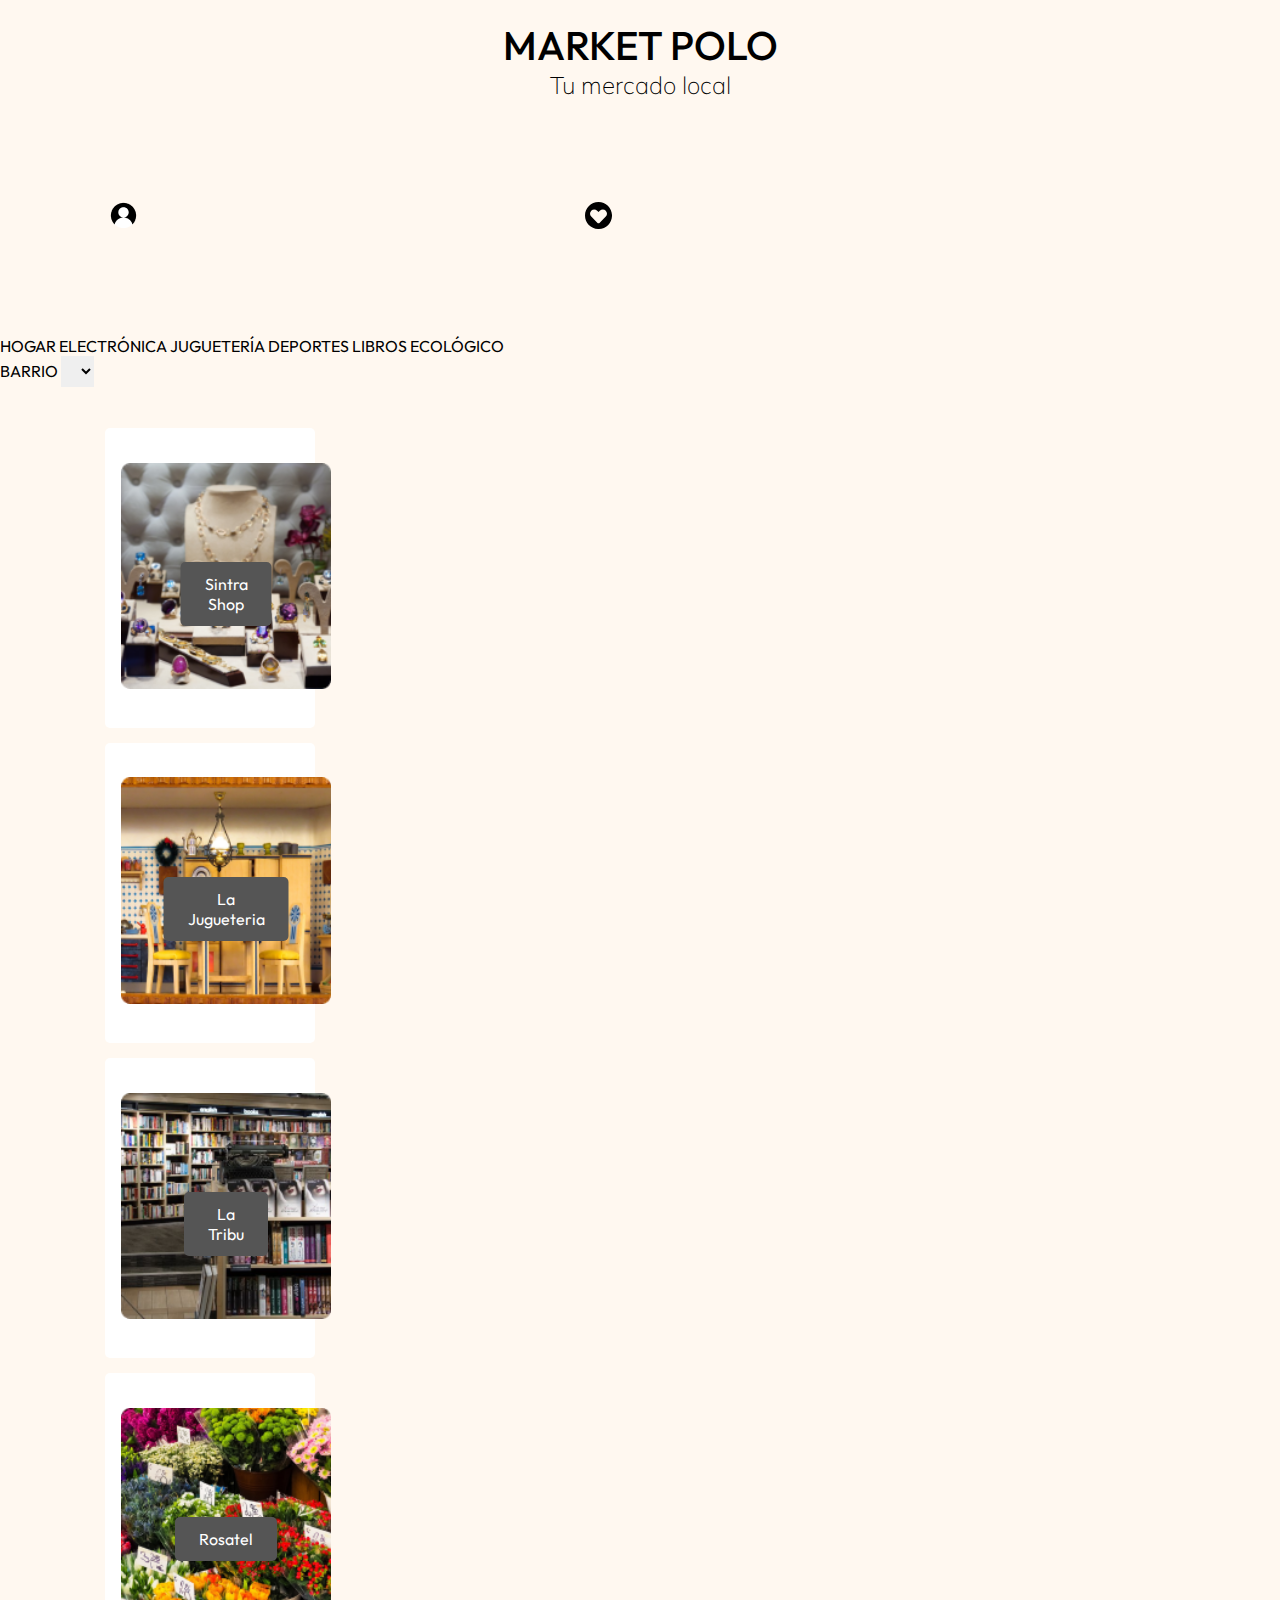
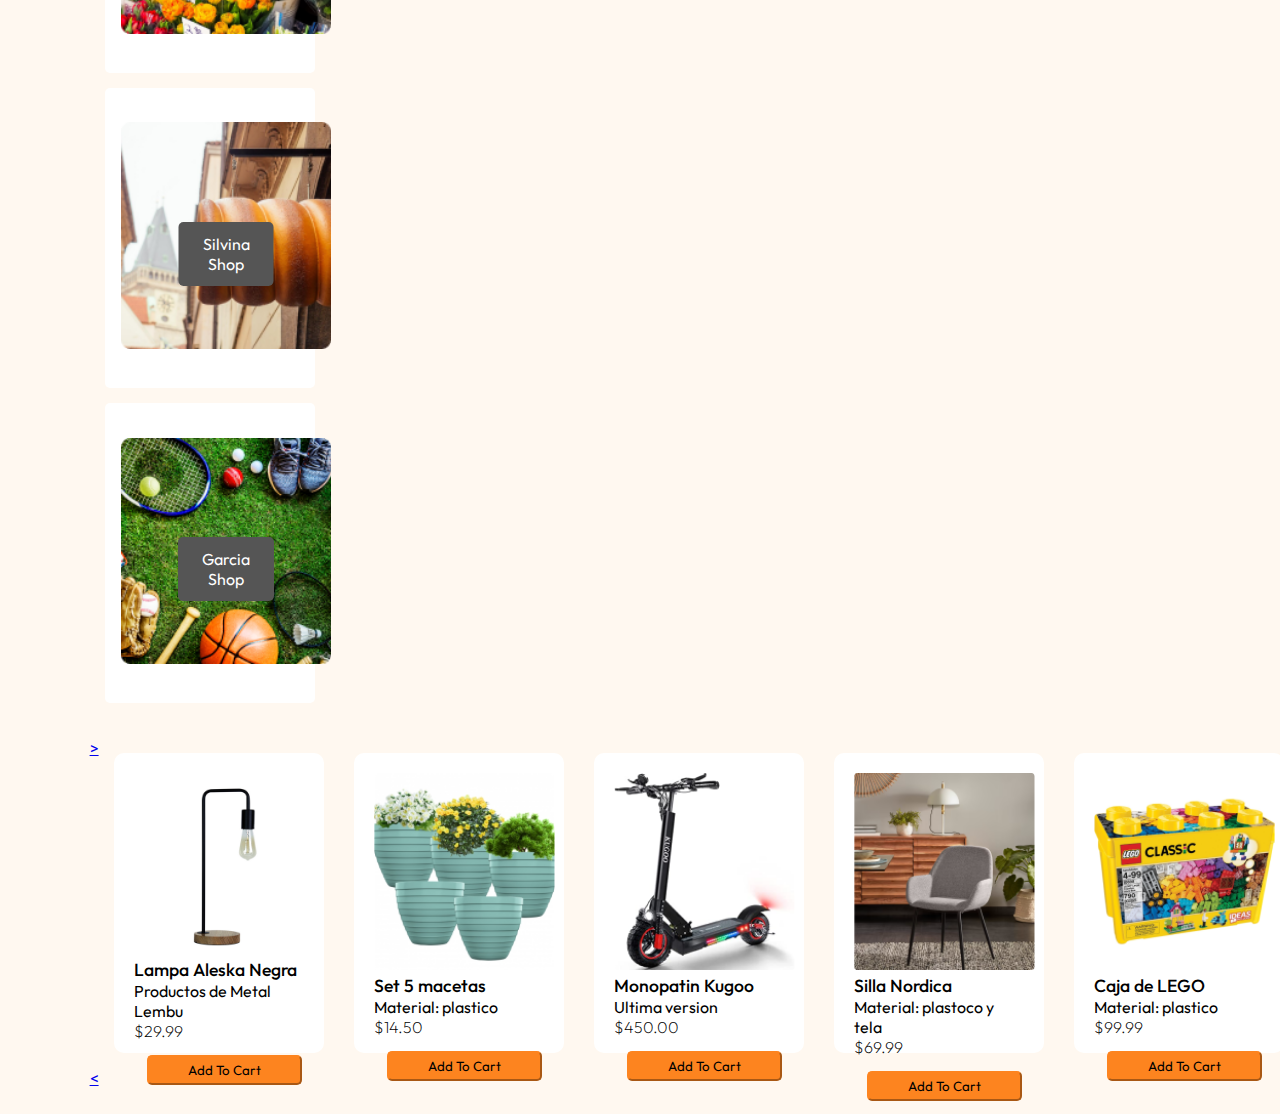
<file: html/products.html>
<!DOCTYPE html>
<html lang="en">
  <head>
    <meta charset="UTF-8" />
    <meta http-equiv="X-UA-Compatible" content="IE=edge" />
    <meta name="viewport" content="width=device-width, initial-scale=1.0" />
    <link rel="stylesheet" href="/css/style.css" />
    <link rel="stylesheet" href="/css/products.css" />
    <link
      href="https://fonts.googleapis.com/css2?family=Mulish&family=Outfit:wght@100;200;400;500;700&display=swap"
      rel="stylesheet"
    />
    <title>Listado de productos</title>
  </head>
  <body>
    <header>
      <nav>
        <div class="logo">
          <h1>MARKET POLO</h1>
          <h2>Tu mercado local</h2>
        </div>
        <button>
          <img src="/images/user-logo-svg-1.png" alt="user-icon" />
        </button>
        <button>
          <a href="/html/cart.html" src="/images/logo_carrito_1.png" alt="cart-icon" /></a>
        </button>
        <button>
          <img src="/images/cora_1.svg" alt="favorite-icon" />
        </button>
        <ul>
          <li type="button">HOGAR</li>
          <li type="button">ELECTRÓNICA</li>
          <li type="button">JUGUETERÍA</li>
          <li type="button">DEPORTES</li>
          <li type="button">LIBROS</li>
          <li type="button">ECOLÓGICO</li>
        </ul>
        <label for="BARRIO">BARRIO</label>
        <select name="BARRIO" id="BARRIO"></select>
      </nav>
    </header>

    <main>
      <!-- I dont know how to do carusel to scroll "small icons" the shops-->

      <section class="Shops">
        <div class="container">
          <img
            src="/images/Rectangle 48.png"
            alt="SintraShop-logo"
          />
          <button class="btn">Sintra Shop</button>
        </div>

        <div class="container">
          <img
            src="/images/Rectangle 47.png"
            alt="LaJugueteria-logo"
          />
          <button class="btn">La Jugueteria</button>
        </div>

        <div class="container">
          <img src="/images/Rectangle 49.png" alt="LaTribu-food" />
          <button class="btn">La Tribu</button>
        </div>

        <div class="container">
          <img src="/images/Rectangle 50.png" alt="Rosatel-logo" />
          <button class="btn">Rosatel</button>
        </div>

        <div class="container">
          <img
            src="/images/woman-with-appetite-eats-traditional-czech-sweet-trdelnik-prague-street_175356-6408 1.png"
            alt="SilvinaShop-logo"
          />
          <button class="btn">Silvina Shop</button>
        </div>

        <div class="container">
          <img
            src="/images/sports-tools 1.png"
            alt="GarciaShop-logo"
          />
          <button class="btn">Garcia Shop</button>
        </div>
      </section>

      <!-- I dont know how to do carusel to scroll "small icons" the shops-->
      <br />
      <section class="Items">
        <a
          class="carousel-control-prev"
          href="#carouselIndicators"
          role="button"
          data-slide="prev"
        >
          <span class="carousel-control-prev-icon"></span>
          <span class="sr-only">></span>
        </a>
        <article>
          <img
            src="/images/SKU284064 1.png"
            alt="Lampa Aleska Negra-logo"
          />
          <h4>Lampa Aleska Negra</h4>
          <h5>Productos de Metal Lembu</h5>
          <p>$29.99</p>
          <button type="button">Add To Cart</button>
        </article>

        <article>
          <img
            src="/images/Rectangle 100.png"
            alt="Set 5 macetas-logo"
          />
          <h4>Set 5 macetas</h4>
          <h5>Material: plastico</h5>
          <p>$14.50</p>
          <button type="button">Add To Cart</button>
        </article>

        <article>
          <img
            src="/images/Rectangle 101.png"
            alt="Monopatin Kugoo"
          />
          <h4>Monopatin Kugoo</h4>
          <h5>Ultima version</h5>
          <p>$450.00</p>
          <button type="button">Add To Cart</button>
        </article>

        <article>
          <img
            src="/images/Rectangle 56.png"
            alt="Silla Nordica-logo"
          />
          <h4>Silla Nordica</h4>
          <h5>Material: plastoco y tela</h5>
          <p>$69.99</p>
          <button type="button">Add To Cart</button>
        </article>

        <article>
          <img
            src="/images/Rectangle 66.png"
            alt="Caja de LEGO-logo"
          />
          <h4>Caja de LEGO</h4>
          <h5>Material: plastico</h5>
          <p>$99.99</p>
          <button type="button">Add To Cart</button>
        </article>
      </section>

      <a
        class="carousel-control-next"
        href="#carouselIndicators"
        role="button"
        data-slide="next"
      >
        <span class="carousel-control-next-icon"></span>
        <span class="sr-only"><</span>
      </a>
    </main>
  </body>
</html>
</file>
<file: css/style.css>
/* BODY */
body{
    color: rgb(0, 0, 0);
    background-color: #FFF8F0;
  }

/* HEADER */
header{
    background-color: #FFF8F0;
}

header h1{
    font-family: 'Outfit', sans-serif;
    font-size: 40px;
    font-weight: 500;
    margin-bottom: 0%;
    margin-top: 0.5em;
}

header h2{
    font-family: 'Mulish', sans-serif;
    padding: 0%;
    font-weight: 100;
    align-items:flex-end;
    margin-top: 0%;
    font-stretch: extra-expanded;
    
}

header div.logo{
    display: flex;
    flex-direction: column;
    align-content: center;
    align-items: center;
    width: fit-content;
    height: fit-content;
    margin: auto;
    position: relative;
    font-stretch: extra-expanded;
    grid-column-start: 2;
}

nav.top{
    display: grid;
    grid-template-columns: 25% 50% 25%;

}
nav.top div.buttons{
    align-self: center;
    margin-left: 20%;
    margin-right: 10%;
}
nav button{
  background: none;
  color: inherit;
  border: none;
  padding: 0;
  font: inherit;
  cursor: pointer;
  outline: inherit;
  padding: 0 0.5em 0 0.5em;
}
nav.bottom {
  display: grid;
  width: 100%;
  grid-template-columns: 60% 40%;
}

li{

  display: inline-block;
  list-style-type: none;
  align-items: flex-start

}
div.secciones{
  display: flex;
  justify-content: space-around;
  align-self: flex-start;
}

ul li a{
  background-color: white;
  font-family: 'Mulish', sans-serif;
  font-weight: bold;
  font-size: small;
  color: black;
  text-decoration: none;
  padding: 0.5em 1em 0.5em 1em;
  margin: 0 1em 0 1em;
  align-items: baseline;
}

select{
  font-family: 'Mulish', sans-serif;
  font-weight: bold;
  padding: 0.5em 0.5em 0.5em 0.5em;
  border: none;
}
input{
  padding: 0.5em 1em 0.5em 1em;
  border: none;
  margin: 0;
}

/* MAIN */
main {
  font-family: "Outfit";
  align-items: center;
  align-content: center;
  margin-left: 5%;
  margin-right: 5%;
  max-width: 1440px;
  padding: 3%;
}

main h2 {
  font-size: 48px;
  font-weight: bold;
  color: #ff7b01;
  text-align: center;
  margin-bottom: 20px;
}

main h3 {
  font-size: 20px;
  font-weight: 500;
  text-align: center;
  margin-top: 30px;
}

h4 {
  font-size: 1.1em;
  font-weight: 500;
}

h5 {
  font-weight: 400;
  font-size: 1em;
}

main p {
  font-size: 1em;
  font-weight: 200;
}

.tiendas {
  display: grid;
  grid-template-columns: 2fr 2fr 2fr 2fr;
  padding: 35px;
  column-gap: 60px;
  justify-content: space-around;
}


article {
  width: 260px;
  height: 344px;
  background-color: white;
  padding: 20px;
  border-radius: 10px;
}

main section img {
  width: 217px;
}

.carousel {
  max-width: fit-content;
  margin-left: auto;
  margin-right: auto;
  display: flex;
}

.controles{
  display: flex;
  flex-direction: column;
  margin: 5px;
  padding: 10px;
  gap: 5px;
  align-items: center;
  justify-items: center;
}

#play, #stop{
background-color: #ff7b01;
color: antiquewhite;
border-radius: 3px;
padding: 3px;
font-size: 1em;
}

#imagen {
  width: 336px;
  height: 350px;
  background-size: cover;
}

.banner img {
  width: 1211px;
  height: 348px;
  transform: translate(3%);
  margin-left: 5%;
  margin-right: 5%;
}

.float {
  position: fixed;
  width: 60px;
  height: 60px;
  bottom: 40px;
  right: 40px;
  background-image: url("/Market-Polo/images/whatsapp-icon-seeklogo.com.svg");
  color: #FFF;
  border-radius: 50px;
  text-align: center;
  font-size: 30px;
  box-shadow: 2px 2px 3px #999;
  z-index: 100;
}
 

/*----------Footer hecho por Denis-----------*/

.footer {
  background-color: white;
  font-family: "Outfit";
  display: grid;
  grid-template-columns: 1fr 1fr 1fr 1fr;
  margin-top: 5%;
  padding: 50px;
  justify-content: center;
  
}


footer img {
  padding-top: 10px;
  padding-bottom: 10px;
  width: 202px;
}

footer h6 {
  padding-top: 10px;
  padding-bottom: 10px;
}

.footer1 {
  font-family: "Outfit";
  padding-bottom: 70px;
  background-color: white;
  display: flex;
  flex-direction: column;
  align-items: center;
}

.suscribirse {
  border: black;
}

footer p {
  margin-left: 40px;
}
/* ---------MEDIA QUERIES--------- */

@media (max-width: 500px) {
  .tiendas {
    grid-template-columns: 1fr 1fr;
    align-items: center;
  }
  .footer{
    flex-wrap: wrap;
    justify-content: center;
    margin: auto;
  }
}
</file>
<file: css/products.css>
* {
  box-sizing: border-box;
  margin: 0;
  padding: 0px;
  font-family: "Outfit";
}

main {
  margin-left: 5%;
  margin-right: 5%;
  padding: 2%;
}

.shops {
  display: flex;
  justify-content: space-around;
  gap: 10px;
}

.Shops div {
  width: 210px;
  height: 300px;
  background-color: white;
  align-content: center;
  margin: 15px;
  border-radius: 5px;
}

button {
  margin: 8%;
  border-radius: 5px;
  border-color: white;
  background-color: white;
  padding: 5px;
}

section div img {
  width: 172px;
  height: 186;
  align-items: center;
  margin: 8%;
}

.Items {
  display: flex;
}

.Items button {
  background-color: #fd841f;
  border-color: #fd841f;
  padding: 5px;
  width: 155px;
}

.Items img{
    width: 181px;
    
}

article {
  width: 210px;
  height: 300px;
  background-color: white;
  align-content: center;
  margin: 15px;
}


/* Container needed to position the button. Adjust the width as needed */
.container {
  position: relative;
  width: 50%;
}

/* Make the image responsive */
.container img {
  width: 100%;
  height: auto;
}

/* Style the button and place it in the middle of the container/image */
.container .btn {
  position: absolute;
  top: 50%;
  left: 50%;
  transform: translate(-50%, -50%);
  -ms-transform: translate(-50%, -50%);
  background-color: #555;
  color: white;
  font-size: 16px;
  padding: 12px 24px;
  border: none;
  cursor: pointer;
  border-radius: 5px;
}

.container .btn:hover {
  background-color: black;
}
</file>
